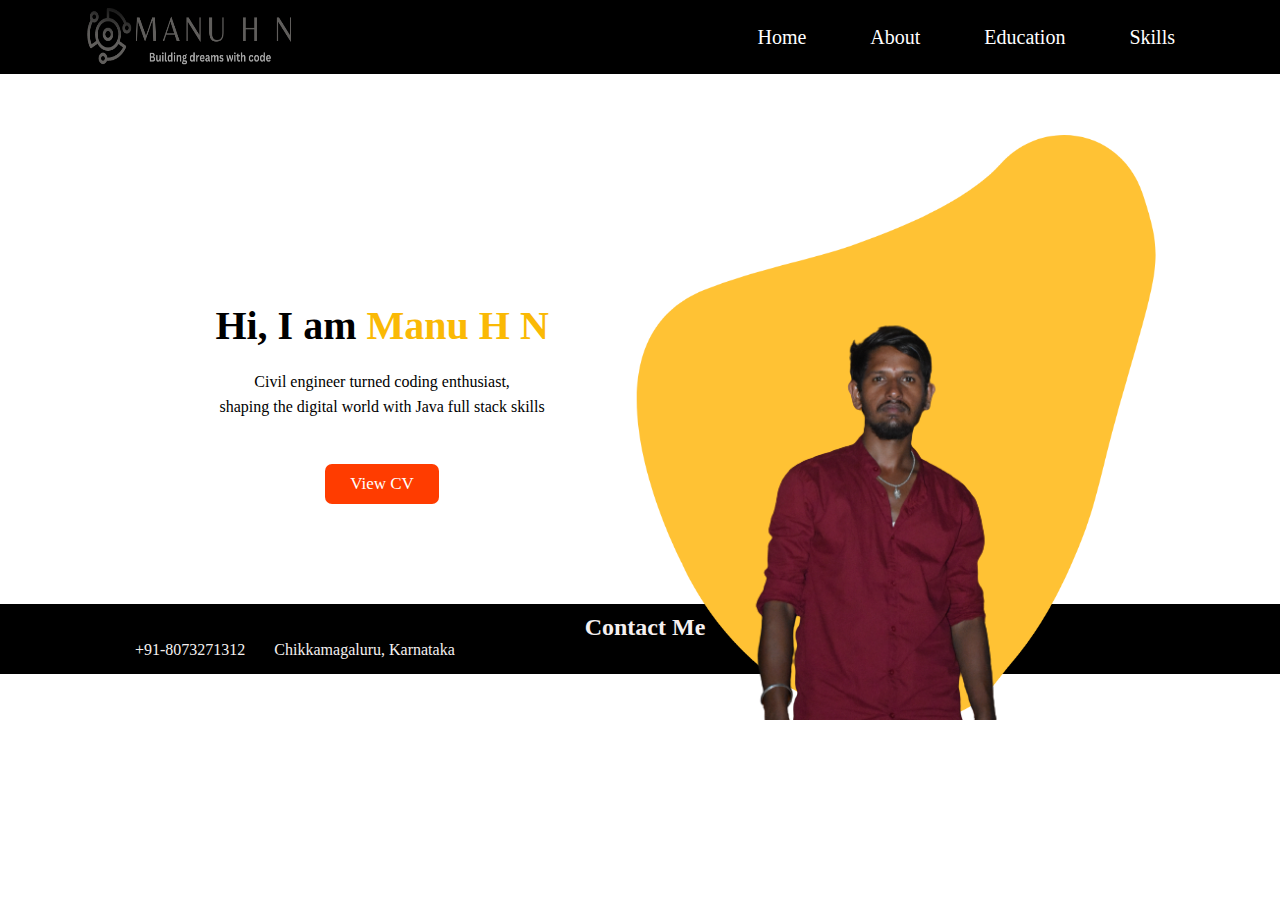
<file: index.html>
<!DOCTYPE html>
<html lang="en">

<head>
    <meta charset="UTF-8">
    <meta http-equiv="X-UA-Compatible" content="IE=edge">
    <meta name="viewport" content="width=device-width, initial-scale=1.0">
    <title>Personal Portfolio</title>
    <link rel="stylesheet" href="https://cdnjs.cloudflare.com/ajax/libs/font-awesome/6.4.0/css/all.min.css" integrity="sha512-iecdLmaskl7CVkqkXNQ/ZH/XLlvWZOJyj7Yy7tcenmpD1ypASozpmT/E0iPtmFIB46ZmdtAc9eNBvH0H/ZpiBw==" crossorigin="anonymous" referrerpolicy="no-referrer" />
    <link rel="stylesheet" href="styles.css">
</head>

<body>

    <header class="name-sect">
        <div class="logo-name">
            <a href="index.html"> <img src="./Images/logos/black.png" alt="Logo"></a>
        </div>
        <div class="about">
            <UL>
                <li><a href="index.html"><i class="fa-solid fa-house"></i>  Home</a></li>
                <li><a href="about.html"><i class="fa-solid fa-address-card"></i></i> About</a></li>
                <li><a href="education.html"><i class="fa-solid fa-user-graduate"></i>Education </a></li>
                <li><a href="skills.html"><i class="fa-sharp fa-solid fa-lightbulb"></i>Skills</a></li>


            </UL>

        </div>
    </header>

    <section class="hero">
        <div class="little">
            <h1>Hi, I am <span>Manu H N</span> </h1>
            <p>Civil engineer turned coding enthusiast,
                <br> shaping the digital world with Java full stack skills
            </p>
            <button><a href="https://drive.google.com/file/d/18p3CYSlaFrfugUUop7h1aXo5Yau9lgDN/view?usp=sharing">View CV</a></button>
        </div>


        <div class="picture">

            <img src="./Images/shape.png" alt="Back shape">
            <img id="back" src="./Images/DSm.png" alt="my Photo">

        </div>
    </section>

    <footer class="foot">
        <div class="foot-div">
            <div class="text-contact">
                <h2><i class="fa-solid fa-address-book"></i> Contact Me</h2>
            </div>

            <div class="contact">
                <div class="phone">
                    <ul>
                        <li><a href="tel:8073271312"><i class="fa-solid fa-phone"></i> +91-8073271312</a></li>
                        <li><a href="https://goo.gl/maps/5UggaHzcjEa1X9ga6"><i class="fa-solid fa-location-dot"></i>Chikkamagaluru, Karnataka</a></li>
                    </ul>
                </div>
                <div class="social">
                    <ul>
                        <li><a href="mailto:manuu.hn11@gmail.com"><i class="fa-solid fa-envelope"></i></a></li>
                        <li><a href="https://www.instagram.com/black_droid_05/"><i class="fa-brands fa-instagram"></i></a></li>
                        <li><a href="https://github.com/BlackkDroid"><i class="fa-brands fa-github"></i></a></li>
                        <li><a href="https://www.linkedin.com/in/manuhn4593/"><i class="fa-brands fa-linkedin"></i></a></li>
                        <!-- <li><a href="https://twitter.com/black_droid01"><i class="fa-brands fa-twitter"></i>Twitter</a></li> -->
                       
                    </ul>
                </div>

            </div>
        </div>

    </footer>

</body>

</html>
</file>
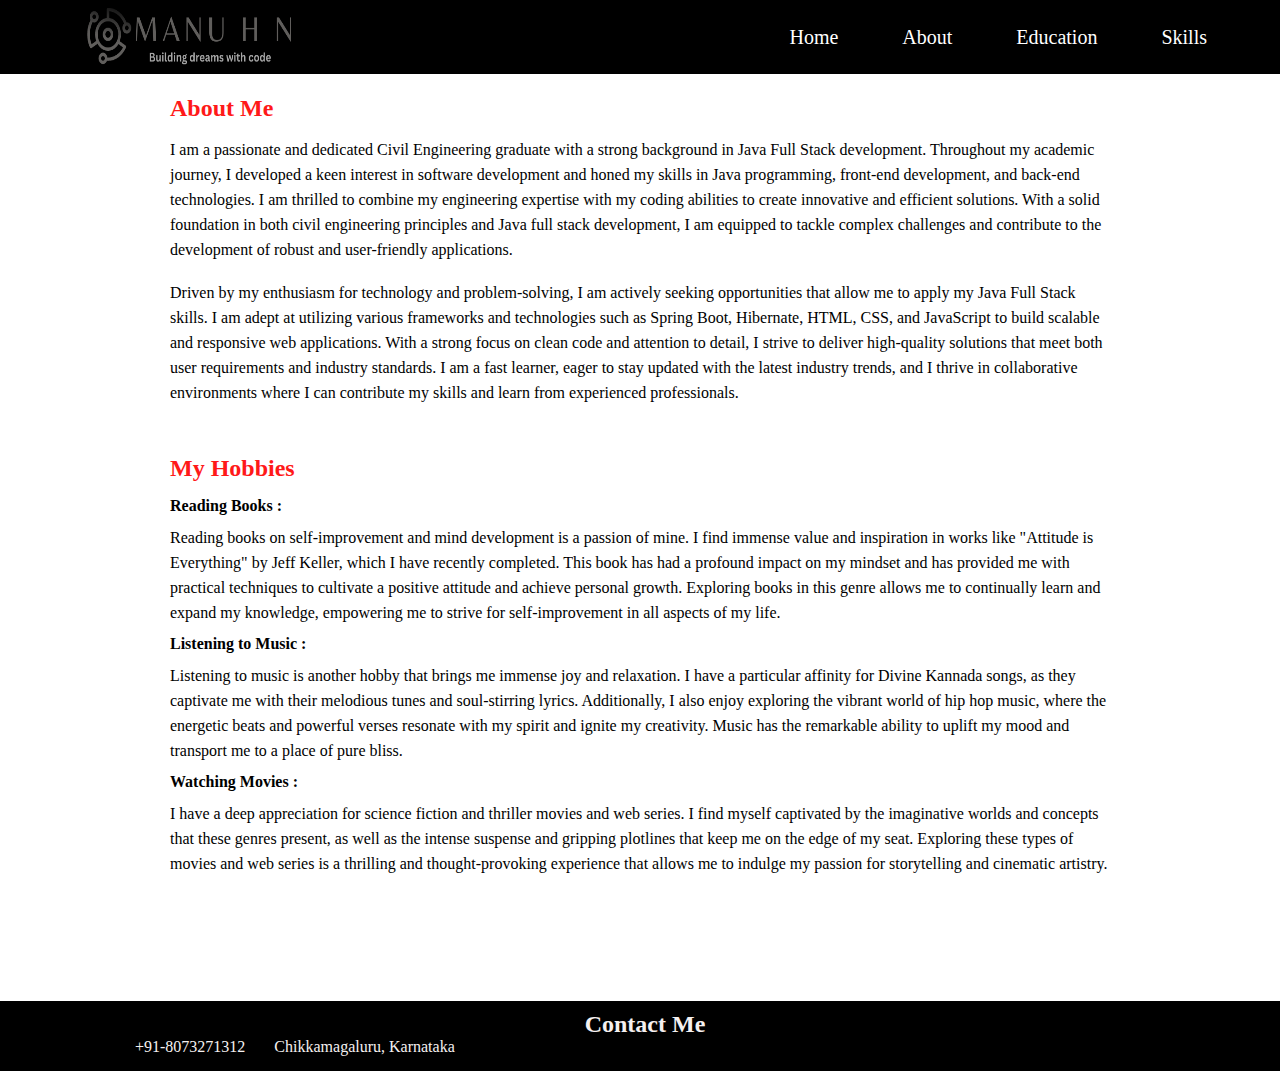
<file: about.html>
<!DOCTYPE html>
<html lang="en">

<head>
    <meta charset="UTF-8">
    <meta http-equiv="X-UA-Compatible" content="IE=edge">
    <meta name="viewport" content="width=device-width, initial-scale=1.0">
    <title>Personal Portfolio | About</title>
    <link rel="stylesheet" href="https://cdnjs.cloudflare.com/ajax/libs/font-awesome/6.4.0/css/all.min.css"
        integrity="sha512-iecdLmaskl7CVkqkXNQ/ZH/XLlvWZOJyj7Yy7tcenmpD1ypASozpmT/E0iPtmFIB46ZmdtAc9eNBvH0H/ZpiBw=="
        crossorigin="anonymous" referrerpolicy="no-referrer"/>
    <link rel="stylesheet" href="about.css">
</head>

<body>

    <header class="name-sect">
        
            <div class="logo-name">
                <a href="index.html"> <img src="./Images/logos/black.png" alt="Logo"></a>
            </div>
            <div class="about">
                <UL>
                    <li><a href="index.html"><i class="fa-solid fa-house"></i> Home</a></li>
                    <li><a href="about.html"><i class="fa-solid fa-address-card"></i></i> About</a></li>
                    <li><a href="education.html"><i class="fa-solid fa-user-graduate"></i>Education </a></li>
                    <li><a href="skills.html"><i class="fa-sharp fa-solid fa-lightbulb"></i>Skills</a></li>


                </UL>

            </div>
       

    </header>

    <section class="about-section">
        <div class="mine-about about-me">
            <h2>About Me</h2>
            <div class="paragraph">
                <p>
                    I am a passionate and dedicated Civil Engineering graduate with a strong background in Java Full
                    Stack development.
                    Throughout my academic journey, I developed a keen interest in software development and honed my
                    skills in Java programming,
                    front-end development, and back-end technologies. I am thrilled to combine my engineering expertise
                    with my coding abilities
                    to create innovative and efficient solutions. With a solid foundation in both civil engineering
                    principles and Java full
                    stack development, I am equipped to tackle complex challenges and contribute to the development of
                    robust and user-friendly
                    applications.
                </p>
                <br>
                <p>Driven by my enthusiasm for technology and problem-solving, I am actively seeking opportunities that
                    allow me to apply my Java Full Stack skills.
                    I am adept at utilizing various frameworks and technologies such as Spring Boot, Hibernate, HTML,
                    CSS, and JavaScript to build scalable
                    and responsive web applications. With a strong focus on clean code and attention to detail, I strive
                    to deliver high-quality solutions
                    that meet both user requirements and industry standards. I am a fast learner, eager to stay updated
                    with the latest industry trends,
                    and I thrive in collaborative environments where I can contribute my skills and learn from
                    experienced professionals.</p>
            </div>
        </div>



        <div class="mine-about hobbies">
            <h2>My Hobbies</h2>
            <ul>
                <li>
                    <h4>Reading Books :</h4>
                    <p>Reading books on self-improvement and mind development is a passion of mine. I find immense value
                        and inspiration in works like "Attitude is Everything" by Jeff Keller, which I have recently
                        completed. This book has had a profound impact on my mindset and has provided me with practical
                        techniques to cultivate a positive attitude and achieve personal growth. Exploring books in this
                        genre allows me to continually learn and expand my knowledge, empowering me to strive for
                        self-improvement in all aspects of my life.</p>
                </li>
                <li>
                    <h4>Listening to Music :</h4>
                    <p> Listening to music is another hobby that brings me immense joy and relaxation. I have a
                        particular affinity for Divine Kannada songs, as they captivate me with their melodious tunes
                        and
                        soul-stirring lyrics. Additionally, I also enjoy exploring the vibrant world of hip hop music,
                        where
                        the energetic beats and powerful verses resonate with my spirit and ignite my creativity. Music
                        has
                        the remarkable ability to uplift my mood and transport me to a place of pure bliss.</p>
                </li>
                <li>
                    <h4>Watching Movies :</h4>
                    <p>I have a deep appreciation for science fiction and thriller movies and web series. I find myself
                        captivated by the imaginative worlds and concepts that these genres present, as well as the
                        intense
                        suspense and gripping plotlines that keep me on the edge of my seat. Exploring these types of
                        movies
                        and web series is a thrilling and thought-provoking experience that allows me to indulge my
                        passion
                        for storytelling and cinematic artistry.</p>
                </li>
            </ul>
        </div>

    </section>


    <footer class="foot">
        <div class="foot-div">
            <div class="text-contact">
                <h2><i class="fa-solid fa-address-book"></i> Contact Me</h2>
            </div>

            <div class="contact">
                <div class="phone">
                    <ul>
                        <li><a href="tel:8073271312"><i class="fa-solid fa-phone"></i> +91-8073271312</a></li>
                        <li><a href="https://goo.gl/maps/5UggaHzcjEa1X9ga6"><i
                                    class="fa-solid fa-location-dot"></i>Chikkamagaluru, Karnataka</a></li>
                    </ul>
                </div>
                <div class="social">
                    <ul>
                        <li><a href="mailto:manuu.hn11@gmail.com"><i class="fa-solid fa-envelope"></i></a></li>
                        <li><a href="https://www.instagram.com/black_droid_05/"><i
                                    class="fa-brands fa-instagram"></i></a></li>
                        <li><a href="https://github.com/BlackkDroid"><i class="fa-brands fa-github"></i></a></li>
                        <li><a href="https://www.linkedin.com/in/manuhn4593/"><i class="fa-brands fa-linkedin"></i></a>
                        </li>
                        <!-- <li><a href="https://twitter.com/black_droid01"><i class="fa-brands fa-twitter"></i>Twitter</a></li> -->

                    </ul>
                </div>

            </div>
        </div>

    </footer>

</body>

</html>
</file>
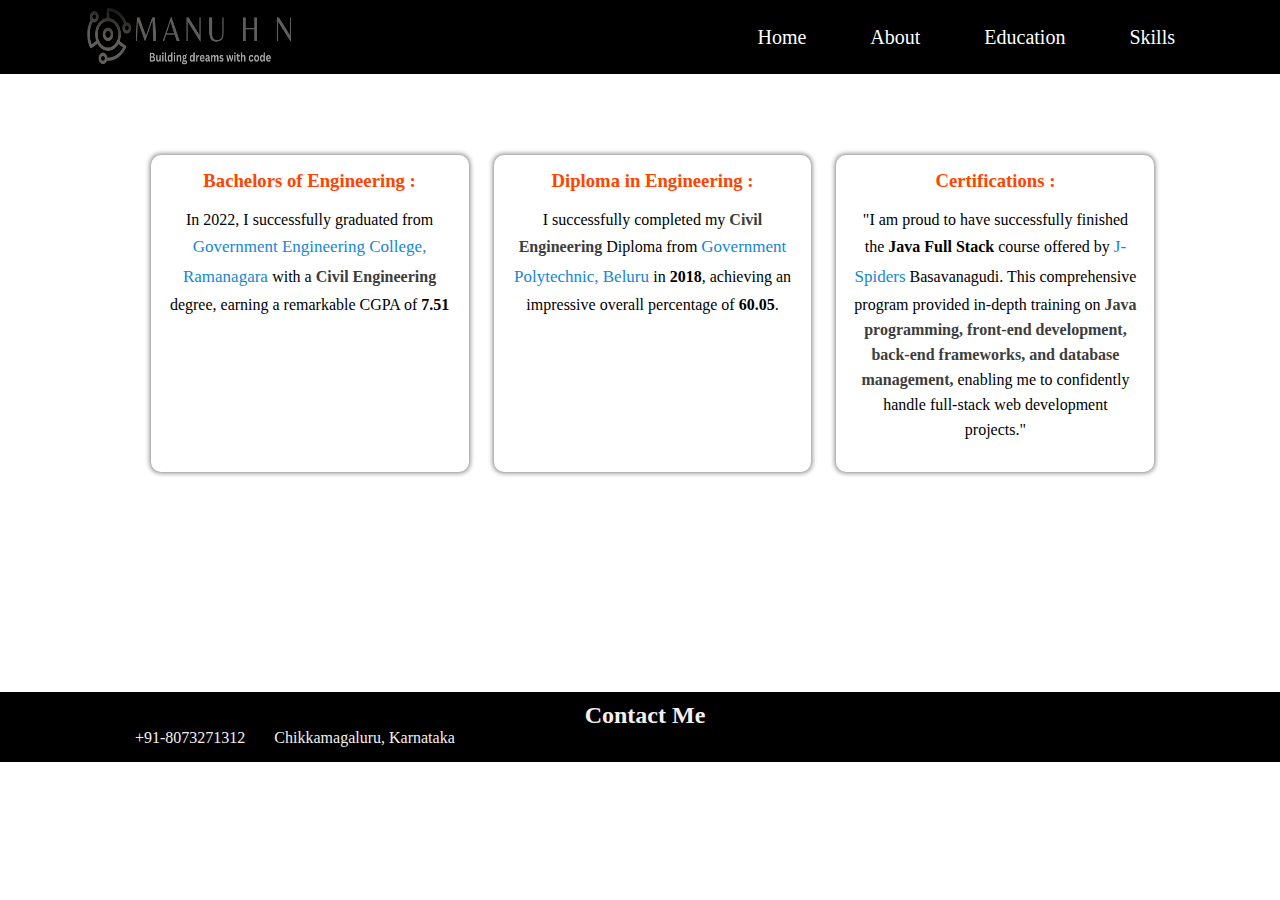
<file: education.html>
<!DOCTYPE html>
<html lang="en">

<head>
    <meta charset="UTF-8">
    <meta http-equiv="X-UA-Compatible" content="IE=edge">
    <meta name="viewport" content="width=device-width, initial-scale=1.0">
    <title>Personal Portfolio | Education</title>
    <link rel="stylesheet" href="https://cdnjs.cloudflare.com/ajax/libs/font-awesome/6.4.0/css/all.min.css"
        integrity="sha512-iecdLmaskl7CVkqkXNQ/ZH/XLlvWZOJyj7Yy7tcenmpD1ypASozpmT/E0iPtmFIB46ZmdtAc9eNBvH0H/ZpiBw=="
        crossorigin="anonymous" referrerpolicy="no-referrer" />
    <link rel="stylesheet" href="education.css">
</head>

<body>
    <header class="name-sect">
        <div class="logo-name">
            <a href="index.html"> <img src="./Images/logos/black.png" alt="Logo"></a>
        </div>
        <div class="about">
            <UL>
                <li><a href="index.html"><i class="fa-solid fa-house"></i> Home</a></li>
                <li><a href="about.html"><i class="fa-solid fa-address-card"></i></i> About</a></li>
                <li><a href="education.html"><i class="fa-solid fa-user-graduate"></i>Education </a></li>
                <li><a href="skills.html"><i class="fa-sharp fa-solid fa-lightbulb"></i>Skills</a></li>


            </UL>

        </div>
    </header>

    <section class="edu">
        <div class="eduset">
            <div class="college degree">
                <h3>Bachelors of Engineering :</h3>
                <p>In 2022, I successfully graduated from <a
                        href="https://gec.karnataka.gov.in/gecramanagara/public/18/about-college/en">Government
                        Engineering
                        College, Ramanagara </a> with a <span>Civil
                        Engineering</span> degree, earning a remarkable CGPA of <b> 7.51</b></p>
            </div>

            <div class="college diploma">
                <h3>Diploma in Engineering :</h3>
                <p>
                    I successfully completed my <span>Civil Engineering</span> Diploma from <a
                        href="https://gpt.karnataka.gov.in/gptbelur/public/7/institute/en">Government Polytechnic,
                        Beluru
                    </a> in <b>2018</b>,
                    achieving an impressive overall percentage of <b>60.05</b>.
                </p>
            </div>
            <div class="college certificate">
                <h3>Certifications :</h3>
                <p>"I am proud to have successfully finished the <b> Java Full Stack</b> course offered by <a
                        href="https://jspiders.com/"> J-Spiders</a> Basavanagudi.
                    This comprehensive program provided in-depth training on <span> Java programming, front-end
                        development,
                        back-end frameworks, and database management,</span> enabling me to confidently handle
                    full-stack web
                    development projects."</p>
            </div>

        </div>
        

    </section>



    <footer class="foot">
        <div class="foot-div">
            <div class="text-contact">
                <h2><i class="fa-solid fa-address-book"></i> Contact Me</h2>
            </div>

            <div class="contact">
                <div class="phone">
                    <ul>
                        <li><a href="tel:8073271312"><i class="fa-solid fa-phone"></i> +91-8073271312</a></li>
                        <li><a href="https://goo.gl/maps/5UggaHzcjEa1X9ga6"><i
                                    class="fa-solid fa-location-dot"></i>Chikkamagaluru, Karnataka</a></li>
                    </ul>
                </div>
                <div class="social">
                    <ul>
                        <li><a href="mailto:manuu.hn11@gmail.com"><i class="fa-solid fa-envelope"></i></a></li>
                        <li><a href="https://www.instagram.com/black_droid_05/"><i
                                    class="fa-brands fa-instagram"></i></a></li>
                        <li><a href="https://github.com/BlackkDroid"><i class="fa-brands fa-github"></i></a></li>
                        <li><a href="https://www.linkedin.com/in/manuhn4593/"><i class="fa-brands fa-linkedin"></i></a>
                        </li>
                        <!-- <li><a href="https://twitter.com/black_droid01"><i class="fa-brands fa-twitter"></i>Twitter</a></li> -->

                    </ul>
                </div>

            </div>
        </div>

    </footer>
</body>

</html>
</file>
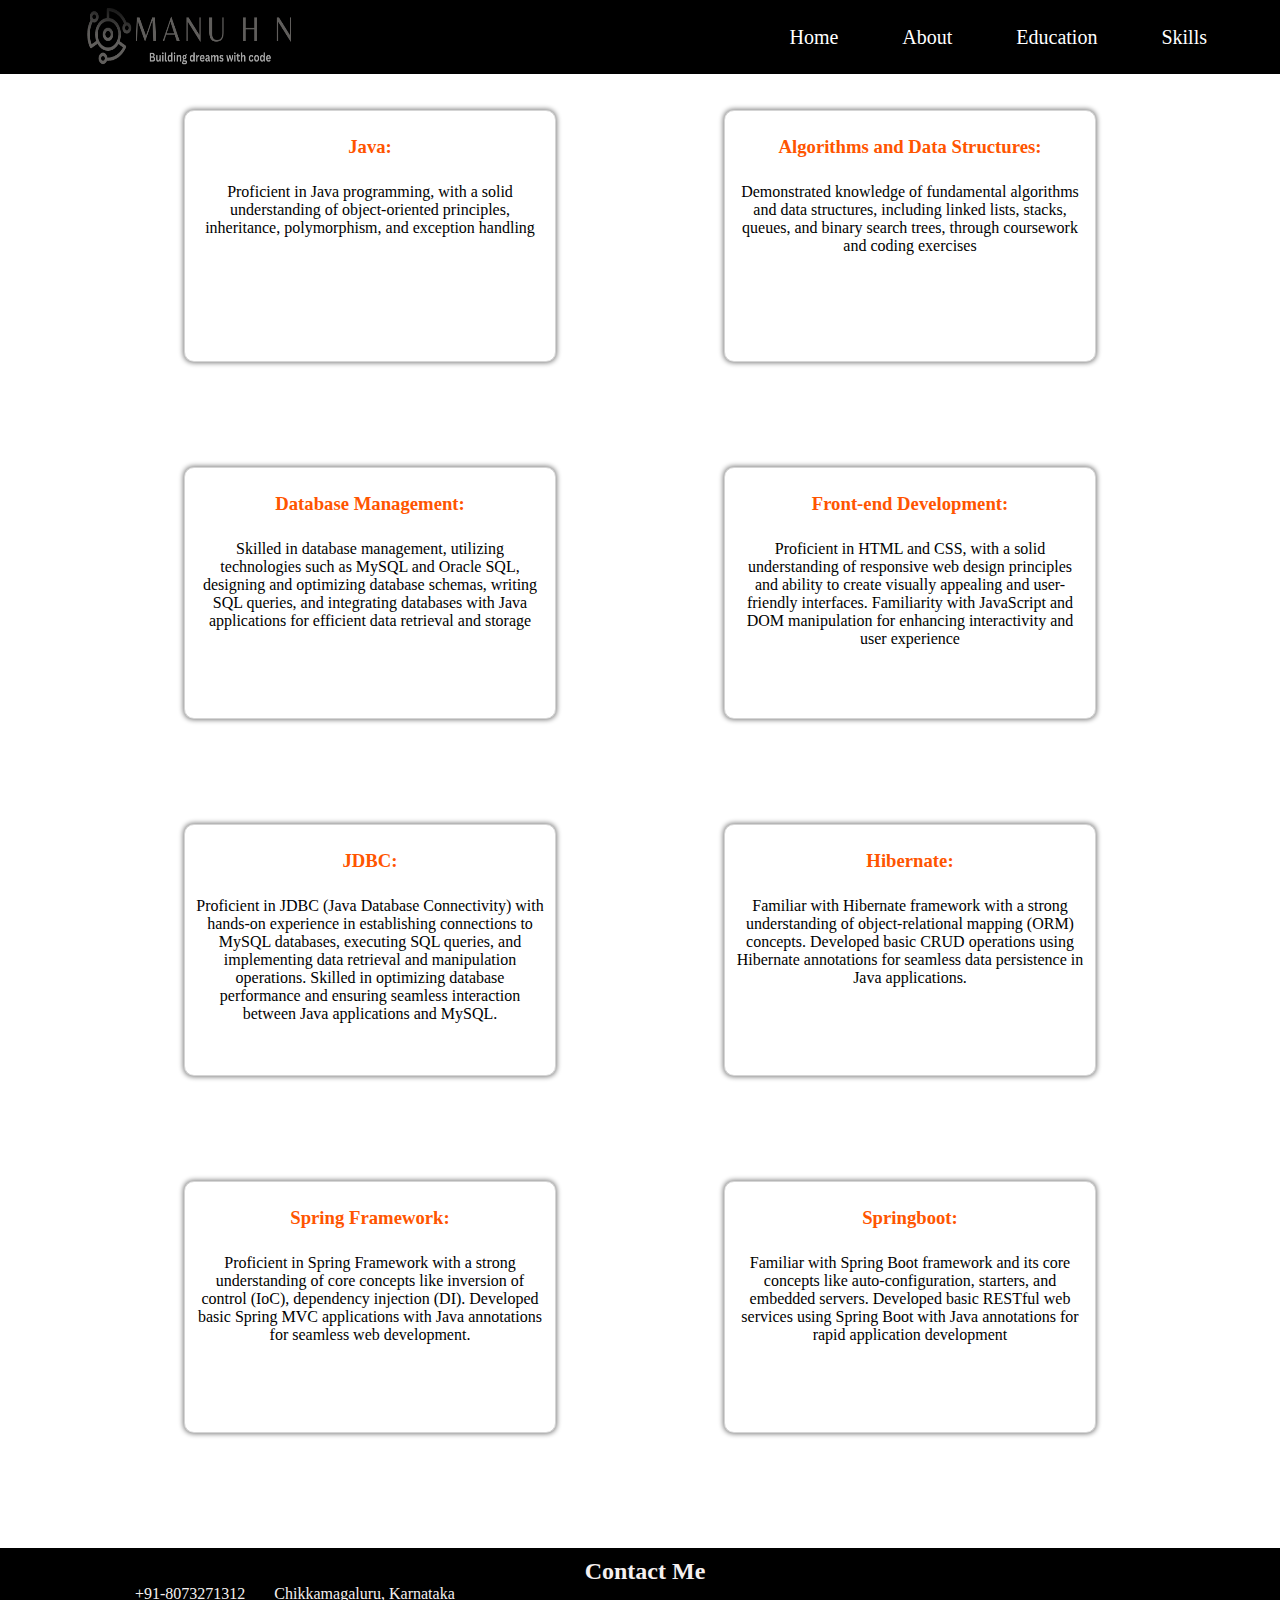
<file: skills.html>
<!DOCTYPE html>
<html lang="en">

<head>
    <meta charset="UTF-8">
    <meta http-equiv="X-UA-Compatible" content="IE=edge">
    <meta name="viewport" content="width=device-width, initial-scale=1.0">
    <title>Personal Portfolio | Skills</title>
    <link rel="stylesheet" href="https://cdnjs.cloudflare.com/ajax/libs/font-awesome/6.4.0/css/all.min.css"
        integrity="sha512-iecdLmaskl7CVkqkXNQ/ZH/XLlvWZOJyj7Yy7tcenmpD1ypASozpmT/E0iPtmFIB46ZmdtAc9eNBvH0H/ZpiBw=="
        crossorigin="anonymous" referrerpolicy="no-referrer" />
    

    <link rel="stylesheet" href="skills.css">
</head>

<body>
    <header class="name-sect">
        <div class="logo-name">
            <a href="index.html"> <img src="./Images/logos/black.png" alt="Logo"></a>
        </div>
        <div class="about">
            <UL>
                <li><a href="index.html"><i class="fa-solid fa-house"></i> Home</a></li>
                <li><a href="about.html"><i class="fa-solid fa-address-card"></i></i> About</a></li>
                <li><a href="education.html"><i class="fa-solid fa-user-graduate"></i>Education </a></li>
                <li><a href="skills.html"><i class="fa-sharp fa-solid fa-lightbulb"></i>Skills</a></li>


            </UL>

        </div>
    </header>
    <section class="skills">

        <div class="soft-skill">
            <div class="skill java">
                <h3> Java: </h3>
                <p> Proficient in Java programming, with a solid understanding of object-oriented principles,
                    inheritance, polymorphism, and exception handling</p>
            </div>

            <div class="skill algo">
                <h3> Algorithms and Data Structures: </h3>
                <p> Demonstrated knowledge of fundamental algorithms and data structures, including linked lists,
                    stacks, queues, and binary search trees, through coursework and coding exercises</p>
            </div>
            <div class="skill sql">
                <h3> Database Management: </h3>
                <p> Skilled in database management, utilizing technologies such as MySQL and Oracle SQL, designing and
                    optimizing database schemas, writing SQL queries, and integrating databases with Java applications
                    for efficient data retrieval and storage</p>
            </div>

            <div class="skill web">
                <h3>Front-end Development: </h3>
                <p> Proficient in HTML and CSS, with a solid understanding of responsive web design principles and
                    ability to create visually appealing and user-friendly interfaces. Familiarity with JavaScript and
                    DOM manipulation for enhancing interactivity and user experience</p>
            </div>

            <div class="skill jdbc">
                <h3> JDBC: </h3>
                <p> Proficient in JDBC (Java Database Connectivity) with hands-on experience in establishing connections
                    to MySQL databases, executing SQL queries, and implementing data retrieval and manipulation
                    operations. Skilled in optimizing database performance and ensuring seamless interaction between
                    Java applications and MySQL.</p>
            </div>

            <div class="skill hibernate">
                <h3> Hibernate: </h3>
                <p> Familiar with Hibernate framework with a strong understanding of
                    object-relational mapping (ORM) concepts. Developed basic CRUD operations using Hibernate
                    annotations for seamless data persistence in Java applications.</p>
            </div>


            <div class="skill spring">
                <h3> Spring Framework: </h3>
                <p> Proficient in Spring Framework with a strong understanding of core concepts like inversion of
                    control (IoC), dependency injection (DI). Developed basic Spring MVC applications with Java
                    annotations for seamless web development.</p>
            </div>

            <div class="skill springboot">
                <h3> Springboot:</h3>
                <p> Familiar with Spring Boot framework and its core concepts like auto-configuration, starters, and
                    embedded servers. Developed basic RESTful web services using Spring Boot with Java annotations for
                    rapid application development</p>
            </div>
            <!-- <div class="skill autocad">
                <h3> AutoCAD:</h3>
                <p> Familiar with Spring Boot framework and its core concepts like auto-configuration, starters, and
                    embedded servers. Developed basic RESTful web services using Spring Boot with Java annotations for
                    rapid application development</p>
            </div> -->

        </div>
        
    </section>

    <footer class="foot">
        <div class="foot-div">
            <div class="text-contact">
                <h2><i class="fa-solid fa-address-book"></i> Contact Me</h2>
            </div>

            <div class="contact">
                <div class="phone">
                    <ul>
                        <li><a href="tel:8073271312"><i class="fa-solid fa-phone"></i> +91-8073271312</a></li>
                        <li><a href="https://goo.gl/maps/5UggaHzcjEa1X9ga6"><i
                                    class="fa-solid fa-location-dot"></i>Chikkamagaluru, Karnataka</a></li>
                    </ul>
                </div>
                <div class="social">
                    <ul>
                        <li><a href="mailto:manuu.hn11@gmail.com"><i class="fa-solid fa-envelope"></i></a></li>
                        <li><a href="https://www.instagram.com/black_droid_05/"><i
                                    class="fa-brands fa-instagram"></i></a></li>
                        <li><a href="https://github.com/BlackkDroid"><i class="fa-brands fa-github"></i></a></li>
                        <li><a href="https://www.linkedin.com/in/manuhn4593/"><i class="fa-brands fa-linkedin"></i></a>
                        </li>
                        <!-- <li><a href="https://twitter.com/black_droid01"><i class="fa-brands fa-twitter"></i>Twitter</a></li> -->

                    </ul>
                </div>

            </div>
        </div>

    </footer>

</body>

</html>
</file>
<file: styles.css>
*{
    margin: 0;
    padding: 0;
    font-family: serif;
}
body{
    width: 100%;
    background: #fff;
    padding: 0;
    margin: 0;
}
/* Header Starts */
.name-sect{
    /* border: 1px solid red; */
    background-color: #000;
    padding: 0 80px;
    display: flex;
    justify-content: space-between;
    align-items: center;
   
}
.name-sect .about ul li {
display: inline-block;
margin: 25px;
list-style: none;
}
.about i{
    margin-right: 10px;
}
.name-sect .about ul li a{
    text-decoration: none;
    font-size: 20px;
    color: #fff;
    transition: all 0.5s;
}
.name-sect .about ul li:hover a{
    color: orangered;
    font-weight: bolder;
    filter: drop-shadow(2px 12px 5px #ffffff80);
    

  
}
.logo-name a img{
    height: 70px;
    width: 220px;
   
}

/* Header Ends */

/* Image Section Starts */
.hero{
    display: flex;
    margin: 12px;
}
.hero .little{
    /* border: 1px solid black; */
    margin: 16% 5% 0 15%;
    text-align: center;
}
.hero .little h1{
    font-size: 40px;
    font-family:  Georgia, Times,  serif;
    margin: 15px;
}
.hero .little span{
    color: rgb(250, 185, 5);
}
.hero .little p{
    align-items: center;
    text-align: center;
    font-family: serif;
    padding: 5px;
    line-height: 25px;
    margin: 0 0 40px 0;
}
.hero .little button{
    border: none;
    background-color: rgb(255, 60, 0);
    padding: 10px 25px;
    border-radius: 7px;

}
.hero .little button a{
    text-decoration: none;
    color: white;
    font-size: 17px;
    transition: all 0.3s;
}
.hero .little button:hover a{
    color: #000;
    
}
.hero .picture{
    margin: 8% 0 7% 12%;
}

.hero .picture img{
    height: 65%;
 
    position: absolute;
    bottom: 20%;
   left: 70%;
   transform: translate(-50%);
}
#back{
    height: 480px;
}
/* Image Section Ends */

/* Footer Section Starts */
.foot{
    /* border: 1px solid black; */
    background-color: #000;
    margin: 100px 0 0 0;
    text-align: center;
    padding: 10px;
    color: rgba(245, 240, 240);


}
.contact{
    padding: 0 100px;
    display: flex;
   justify-content: space-between;
}

.foot .contact ul li{
display: inline-block;
margin-left: 15px;
}
.foot .contact ul li a{
    text-decoration: none;
    /* color: rgb(255,70,0); */
    color: rgba(245, 240, 240);
}

.foot-div .social i{
    margin-right: 20px;
    color: rgba(245, 240, 240);
    font-size: 20px;
    transition: all 0.3s;
}
.foot-div ul li:hover a,.foot-div ul li:hover i{
    color: rgb(0,10,255);
  
}
.text-contact h2:hover ,.text-contact h2:hover i {
    color:rgb(0,10,255);
}
.text-contact i, .phone i{
    margin-right: 10px;
}
/* Footer Section Ends */

/* Media Queries */
@media only screen and (max-width: 768px) {
    /* Modify styles for screens up to 768px wide */
    .name-sect .about ul li {
      margin: 10px;
    }
  
    .hero {
      flex-direction: column;
    }

    .hero .little {
        margin: 10% 5%;
      }
    
      .hero .little h1 {
        font-size: 30px;
      }
    
      .hero .little button {
        padding: 8px 20px;
        font-size: 14px;
      }
    
      .hero .picture {
        margin-top: 40px;
      }
    
      .foot .contact {
        padding: 0;
        flex-direction: column;
      }
      foot .contact ul li {
        margin: 15px 0;
      }
    }
    @media only screen and (max-width: 480px) {
        /* Modify styles for screens up to 480px wide */
        .name-sect {
          padding: 0 20px;
        }
      
        .name-sect .about ul li {
          margin: 5px;
        }
      
        .logo-name a img {
          height: 50px;
          width: 160px;
        }
      
        .hero .little h1 {
          font-size: 24px;
        }
        
  .hero .little button {
    padding: 8px 20px;
    font-size: 14px;
  }

  .hero .picture {
    margin: 0;
  }

  .hero .picture img {
    height: 150px;
  }

  .foot {
    padding: 20px;
  }
}
</file>
<file: about.css>
*{
    margin: 0;
    padding: 0;
    font-family: serif;
}
body{
    width: 100%;
    background: #fff;
}
/* Header Starts */
.name-sect{
    /* border: 1px solid red; */
    background-color: #000;
    padding: 0 80px;
    display: flex;
    justify-content: space-between;
    align-items: center;
    position: fixed;
    width: 90%;
    top: 0;
    z-index: 99999;
   
}

.name-sect .about ul li {
display: inline-block;
margin: 25px;
list-style: none;
}
.about i{
    margin-right: 10px;
}
.name-sect .about ul li a{
    text-decoration: none;
    font-size: 20px;
    color: #fff;
    transition: all 0.5s;
}
.name-sect .about ul li:hover a{
    color: orangered;
    font-weight: bolder;
    filter: drop-shadow(2px 12px 5px #ffffff80);
    

  
}
.logo-name a img{
    height: 70px;
    width: 220px;
   
}
/* Header Ends */

/* About Section Starts */
.about-section{
    margin: 70px;
}
.about-me{
   
    padding: 25px 100px;
}
.mine-about h2{
    color: rgb(255,25,25);
    width: 150px;
    margin: 0 0 15px 0;
    transition: all 0.1s;
}
.mine-about h2:hover{
    border-bottom: 3px solid #ff1111;
  
}
.mine-about p{
    font-family: serif;
    font-weight: 500;
    line-height: 25px;
}
.hobbies ul li{
 list-style: none;
}
.hobbies ul li h4{
    margin: 10px 0 10px 0;
}
.hobbies{
    padding: 25px 100px;
}


/* About Section Ends */

/* Footer Section Starts */
.foot{
    /* border: 1px solid black; */
    background-color: #000;
    margin: 100px 0 0 0;
    text-align: center;
    padding: 10px;
    color: rgba(245, 240, 240);


}
.contact{
    padding: 0 100px;
    display: flex;
   justify-content: space-between;
}

.foot .contact ul li{
display: inline-block;
margin-left: 15px;
}
.foot .contact ul li a{
    text-decoration: none;
    /* color: rgb(255,70,0); */
    color: rgba(245, 240, 240);
}

.foot-div .social i{
    margin-right: 20px;
    color: rgba(245, 240, 240);
    font-size: 20px;
    transition: all 0.3s;
}
.foot-div ul li:hover a,.foot-div ul li:hover i{
    color: rgb(0,10,255);
  
}
.text-contact h2:hover ,.text-contact h2:hover i {
    color:rgb(0,10,255);
}
.text-contact i, .phone i{
    margin-right: 10px;
}
/* Footer Section Ends */
</file>
<file: education.css>
*{
    margin: 0;
    padding: 0;
    font-family: serif;
}
body{
    width: 100%;
    background: #fff;
}
/* Header Starts */
.name-sect{
    /* border: 1px solid red; */
    background-color: #000;
    padding: 0 80px;
    display: flex;
    justify-content: space-between;
    align-items: center;
    /* position: fixed;
    width: 90%;
    z-index: 999999; */
}
.name-sect .about ul li {
display: inline-block;
margin: 25px;
list-style: none;
}
.about i{
    margin-right: 10px;
}
.name-sect .about ul li a{
    text-decoration: none;
    font-size: 20px;
    color: #fff;
    transition: all 0.5s;
}
.name-sect .about ul li:hover a{
    color: orangered;
    font-weight: bolder;
    filter: drop-shadow(2px 12px 5px #ffffff80);
    

  
}
.logo-name a img{
    height: 70px;
    width: 220px;
   
}
/* Header Ends */
/* Education Section Starts */

.edu{
    /* border: 1px solid red; */
    margin: 45px 100px 190px 100px;
    padding: 2%;
    justify-content: center;
  
}
.eduset{
    display: flex;
    flex-wrap: nowrap;
    justify-content: space-evenly;
}
.college p a{
    text-decoration: none;
    color: rgb(21, 134, 215);
    line-height: 30px;
    font-size: 17px;
}
.college p span{
    color: rgb(61, 61, 61);
    font-weight: bolder;

}
.college h3{
    color: rgba(255, 68, 0);
    
}
.college p{
    /* margin: 0 90px 0 95px; */
    margin: 15px 0;
    line-height: 25px;
   
}

.college{
    margin: 10px 0 5px 25px;
    /* border: 1px solid black; */
     width: 400px;
    /* height: 220px;  */
    text-align: center;
    padding: 15px;
    border-radius: 10px;
    box-shadow: 0 0 5px 0.5px grey;
  
    
}

/* Education Section Ends */

/* Footer Section Starts */
.foot{
    /* border: 1px solid black; */
    background-color: #000;
    margin: 100px 0 0 0;
    text-align: center;
    padding: 10px;
    color: rgba(245, 240, 240);


}
.contact{
    padding: 0 100px;
    display: flex;
   justify-content: space-between;
}

.foot .contact ul li{
display: inline-block;
margin-left: 15px;
}
.foot .contact ul li a{
    text-decoration: none;
    /* color: rgb(255,70,0); */
    color: rgba(245, 240, 240);
}

.foot-div .social i{
    margin-right: 20px;
    color: rgba(245, 240, 240);
    font-size: 20px;
    transition: all 0.3s;
}
.foot-div ul li:hover a,.foot-div ul li:hover i{
    color: rgb(0,10,255);
  
}

.text-contact h2:hover ,.text-contact h2:hover i {
    color:rgb(0,10,255);
    
}
.text-contact i, .phone i{
    margin-right: 10px;
}
/* Footer Section Ends */
</file>
<file: skills.css>
*{
    margin: 0;
    padding: 0;
    font-family: serif;
}
body{
    width: 100%;
    background: #fff;
}
/* Header Starts */
.name-sect{
    /* border: 1px solid red; */
    background-color: #000;
    padding: 0 80px;
    display: flex;
    justify-content: space-between;
    align-items: center;
    position: fixed;
    top: 0;
    width: 90%;
    z-index: 999999;
}
.name-sect .about ul li {
display: inline-block;
margin: 25px;
list-style: none;
}
.about i{
    margin-right: 10px;
}
.name-sect .about ul li a{
    text-decoration: none;
    font-size: 20px;
    color: #fff;
    transition: all 0.5s;
}
.name-sect .about ul li:hover a{
    color: orangered;
    font-weight: bolder;
    filter: drop-shadow(2px 12px 5px #ffffff80);
    

  
}
.logo-name a img{
    height: 70px;
    width: 220px;
   
}
/* Header Ends */

/* Skills Section Starts */

.soft-skill{
    /* border: 1px solid red; */
    margin: 20px 100px 10px 100px;
    display: flex;
    flex-wrap: wrap;
   justify-content: space-around;
}

.skill{
    margin: 90px  15px 15px 15px;
    height: 200px;
    width: 350px;
    border: 1px solid rgba(128, 128, 128, 0.33);
    text-align: center;
   padding: 25px 10px;
   box-shadow: 0 0 5px 0.5px grey;
   border-radius: 10px;

}
 .skill h3{
   color: #ff5500;
}
.skill p{
    margin: 25px 0 0 0;
    
}

/* Skills Section Ends */

/* Footer Section Starts */
.foot{
    /* border: 1px solid black; */
    background-color: #000;
    margin: 100px 0 0 0;
    text-align: center;
    padding: 10px;
    color: rgba(245, 240, 240);


}
.contact{
    padding: 0 100px;
    display: flex;
   justify-content: space-between;
}

.foot .contact ul li{
display: inline-block;
margin-left: 15px;
}
.foot .contact ul li a{
    text-decoration: none;
    /* color: rgb(255,70,0); */
    color: rgba(245, 240, 240);
}

.foot-div .social i{
    margin-right: 20px;
    color: rgba(245, 240, 240);
    font-size: 20px;
    transition: all 0.3s;
}
.foot-div ul li:hover a,.foot-div ul li:hover i{
    color: rgb(0,10,255);
  
}

.text-contact h2:hover ,.text-contact h2:hover i {
    color:rgb(0,10,255);
    
}
.text-contact i, .phone i{
    margin-right: 10px;
}
/* Footer Section Ends */
</file>
